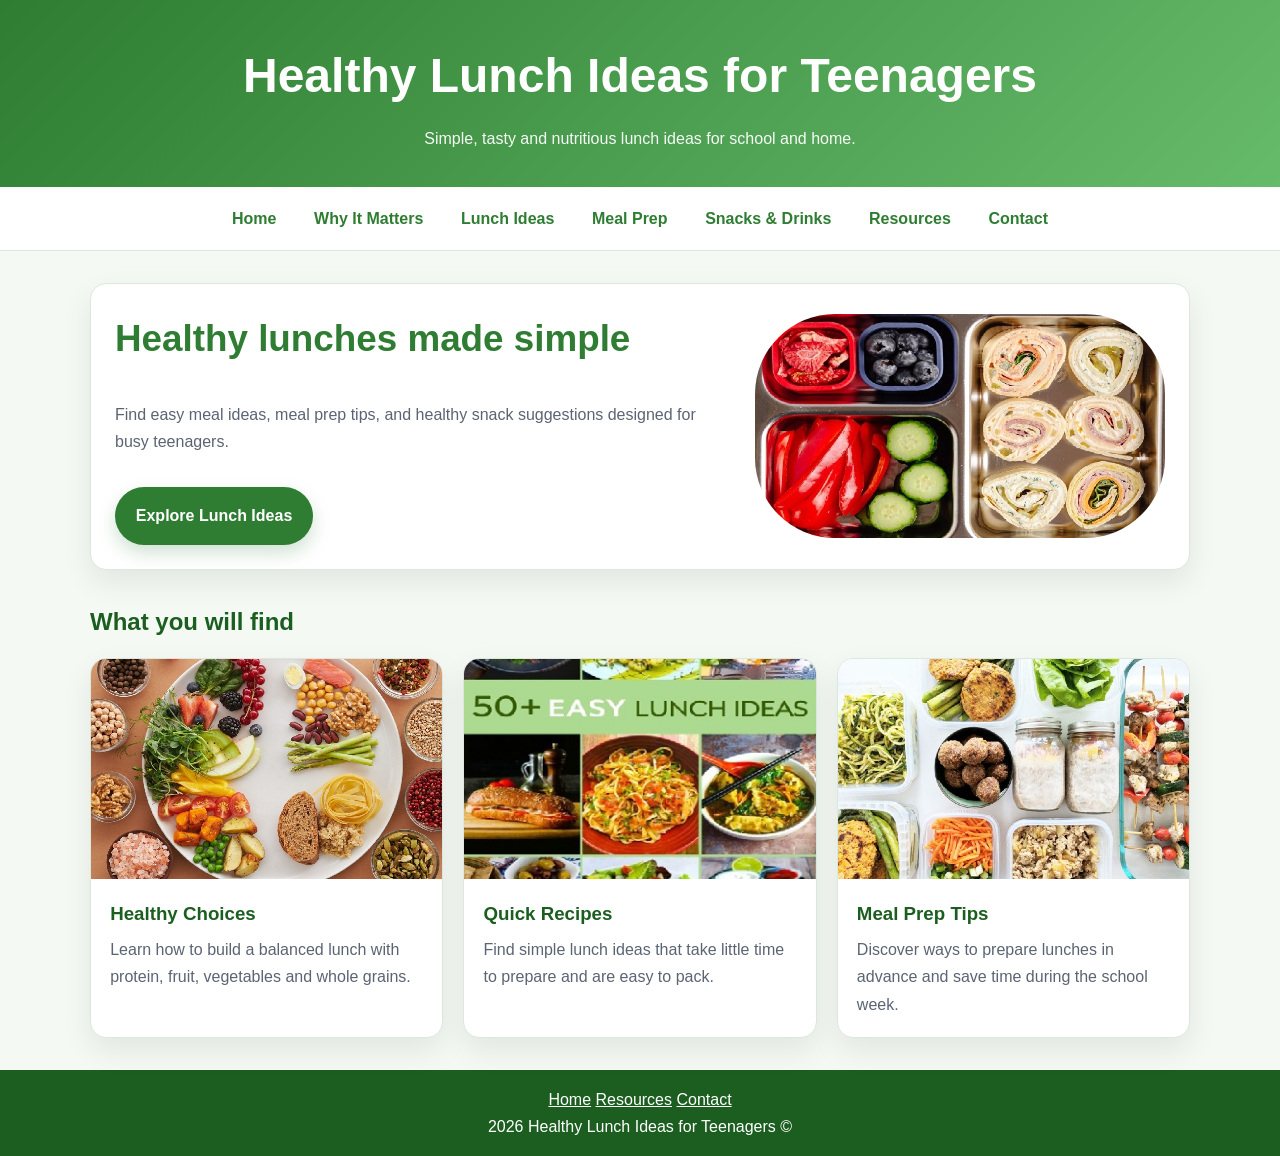
<file: index.html>
<!DOCTYPE html>
<html lang="en">
	<head>
		<meta charset="UTF-8" />
		<meta name="viewport" content="width=device-width, initial-scale=1.0" />
		<title>Healthy Lunch Ideas for Teenagers</title>
		<link rel="stylesheet" href="style.css" />
	</head>
	
	<body>
		<a class="skip-link" href="#main-content">Skip to content</a>

		<header class="site-header">
			<div class="container">
				<h1>Healthy Lunch Ideas for Teenagers</h1>
				<p>Simple, tasty and nutritious lunch ideas for school and home.</p>
			</div>
		</header>

		<nav class="site-nav" aria-label="Main navigation">
			<div class="container">
				<ul>
					<li><a href="index.html">Home</a></li>
					<li><a href="why-healthy-lunches.html">Why It Matters</a></li>
					<li><a href="lunch-ideas.html">Lunch Ideas</a></li>
					<li><a href="meal-prep.html">Meal Prep</a></li>
					<li><a href="snacks-drinks.html">Snacks & Drinks</a></li>
					<li><a href="resources.html">Resources</a></li>
					<li><a href="contact.html">Contact</a></li>
				</ul>
			</div>
		</nav>

		<main id="main-content" class="container">
			<section class="hero">
			<div class="hero-text">
				<h2>Healthy lunches made simple</h2>
				<p>Find easy meal ideas, meal prep tips, and healthy snack suggestions designed for busy teenagers.</p>
				
				<a class="button" href="lunch-ideas.html">Explore Lunch Ideas</a>
			</div>
			
			<div class="hero-image">
				<img src="images/hero.jpg" alt="Healthy packed lunch with fruit, wrap and salad" />
			</div>
			</section>

			<h2 class="section-title">What you will find</h2>

			<section class="card-grid">
				<article class="card">
				<div class="card-image">
					<img src="images/balanced_lunch.jpg" alt="Healthy Choices - Balanced Lunch" />
				</div>
				<div class="card-content">
					<h3>Healthy Choices</h3>
					<p>Learn how to build a balanced lunch with protein, fruit, vegetables and whole grains.</p>
				</div>
				</article>

				<article class="card">
				<div class="card-image">
				  <img src="images/easy_lunch.jpg" alt="Easy Lunch Ideas"/>
				</div>
				
				<div class="card-content">
					<h3>Quick Recipes</h3>
					<p>Find simple lunch ideas that take little time to prepare and are easy to pack.</p>
				</div>
				</article>

				<article class="card">
				<div class="card-image">
					<img src="images/meal_prep_tips.jpg" alt="Meal Prep Tips for Teenagers" />
				</div>
				
				<div class="card-content">
					<h3>Meal Prep Tips</h3>
					<p>Discover ways to prepare lunches in advance and save time during the school week.</p>
				</div>
				</article>
			</section>
		</main>

		<footer class="site-footer">
			<div class="container">
				<p>
				<a href="index.html">Home</a>
				<a href="resources.html">Resources</a>
				<a href="contact.html">Contact</a>
				</p>
				<p>2026 Healthy Lunch Ideas for Teenagers &copy;</p>
			</div>
		</footer>
	</body>
</html>
</file>
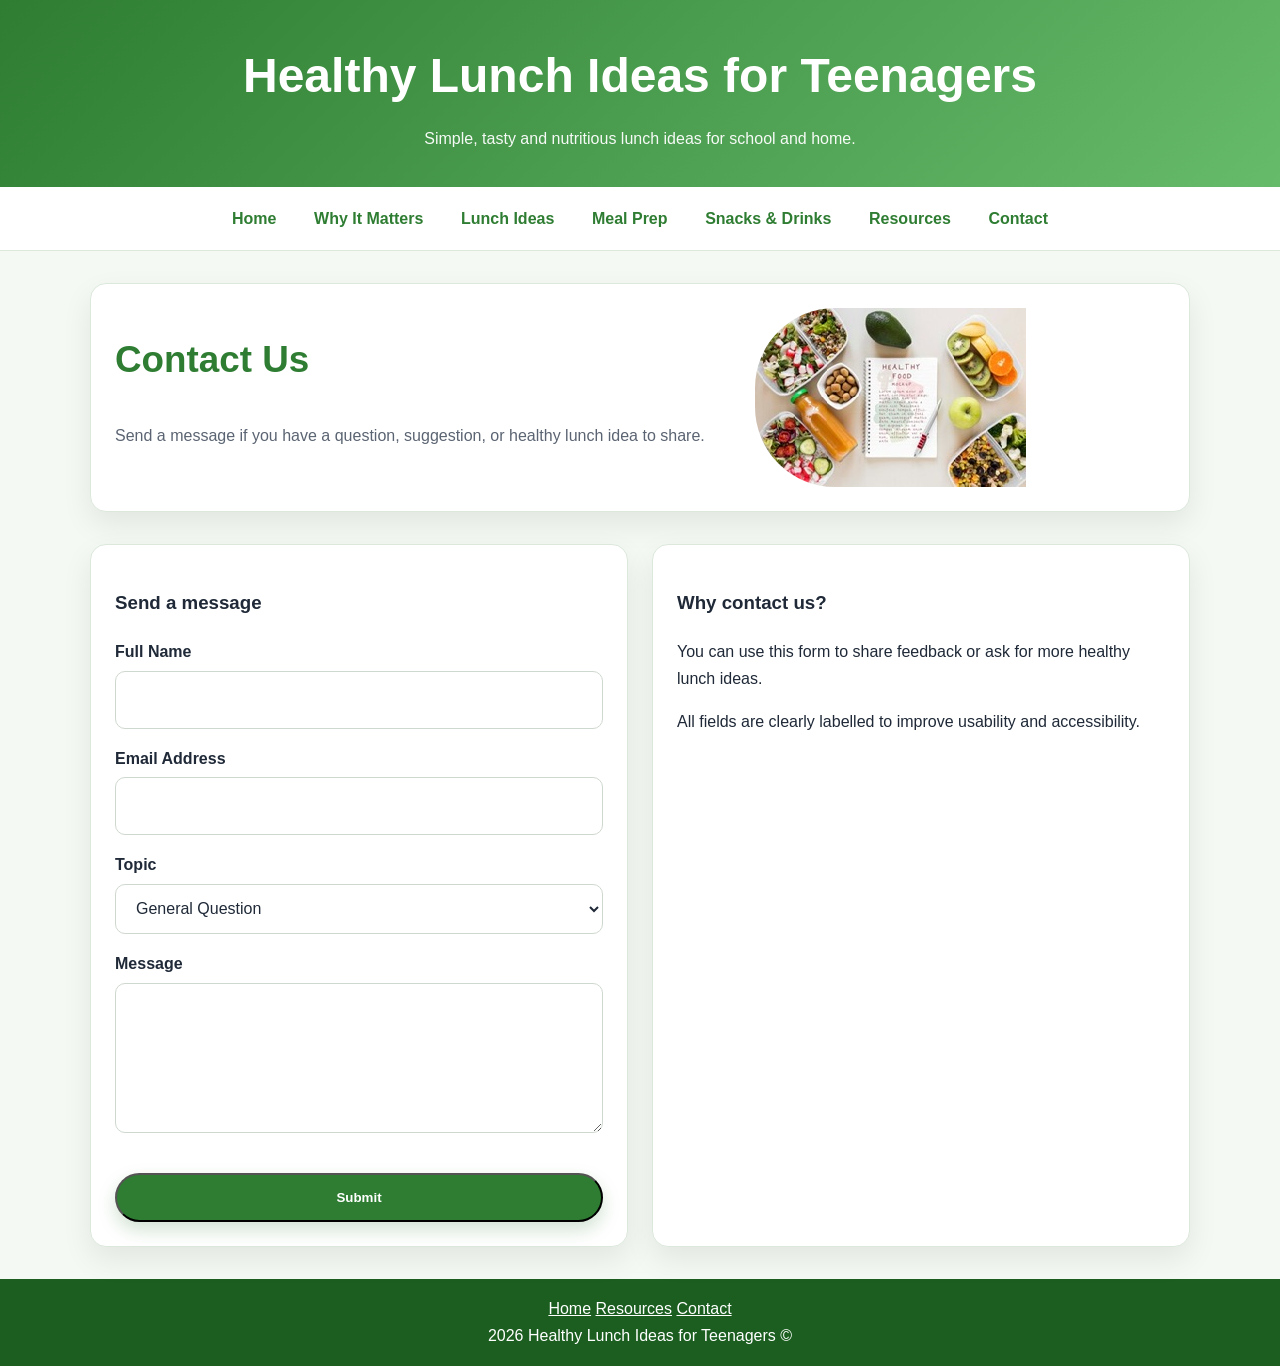
<file: contact.html>
<!DOCTYPE html>
<html lang="en">
	<head>
		<meta charset="UTF-8" />
		<meta name="viewport" content="width=device-width, initial-scale=1.0" />
		<title>Contact</title>
		<link rel="stylesheet" href="style.css" />
	</head>

	<body>
		<a class="skip-link" href="#main-content">Skip to content</a>
	
		<header class="site-header">
			<div class="container">
				<h1>Healthy Lunch Ideas for Teenagers</h1>
				<p>Simple, tasty and nutritious lunch ideas for school and home.</p>
			</div>
		</header>
		
		<nav class="site-nav" aria-label="Main navigation">
			<div class="container">
				<ul>
					<li><a href="index.html">Home</a></li>
					<li><a href="why-healthy-lunches.html">Why It Matters</a></li>
					<li><a href="lunch-ideas.html">Lunch Ideas</a></li>
					<li><a href="meal-prep.html">Meal Prep</a></li>
					<li><a href="snacks-drinks.html">Snacks & Drinks</a></li>
					<li><a href="resources.html">Resources</a></li>
					<li><a href="contact.html">Contact</a></li>
				</ul>
			</div>
		</nav>

		<main id="main-content" class="container">
			<section class="hero">
			<div class="hero-text">
				<h2>Contact Us</h2>
				<p>Send a message if you have a question, suggestion, or healthy lunch idea to share.</p>
			</div>
		  
			<div class="hero-image">
				<img src="images/contact_image.jpg" alt="Notebook with contact details and healthy lunch items" />
			</div>
			</section>

			<div class="contact-wrap">
			<section class="form-card">
				<h3>Send a message</h3>
			
			<form action="#" method="post">
			
			<div>
				<label for="name">Full Name</label>
				<input type="text" id="name" name="name" required />
			</div>

			<div>
				<label for="email">Email Address</label>
				<input type="email" id="email" name="email" required />
			</div>

			<div>
				<label for="topic">Topic</label>
				<select id="topic" name="topic">
				<option>General Question</option>
				<option>Lunch Idea Suggestion</option>
				<option>Website Feedback</option>
				</select>
			</div>

			<div>
				<label for="message">Message</label>
				<textarea id="message" name="message" required></textarea>
			</div>

				<button class="button" type="submit">Submit</button>
			</form>
			</section>

			<aside class="side-card">
				<h3>Why contact us?</h3>
				<p>You can use this form to share feedback or ask for more healthy lunch ideas.</p>
				<p>All fields are clearly labelled to improve usability and accessibility.</p>
			</aside>
			</div>
		</main>

		<footer class="site-footer">
			<div class="container">
				<p>
				<a href="index.html">Home</a>
				<a href="resources.html">Resources</a>
				<a href="contact.html">Contact</a>
				</p>
				<p>2026 Healthy Lunch Ideas for Teenagers &copy;</p>
			</div>
		</footer>
	</body>
</html>
</file>
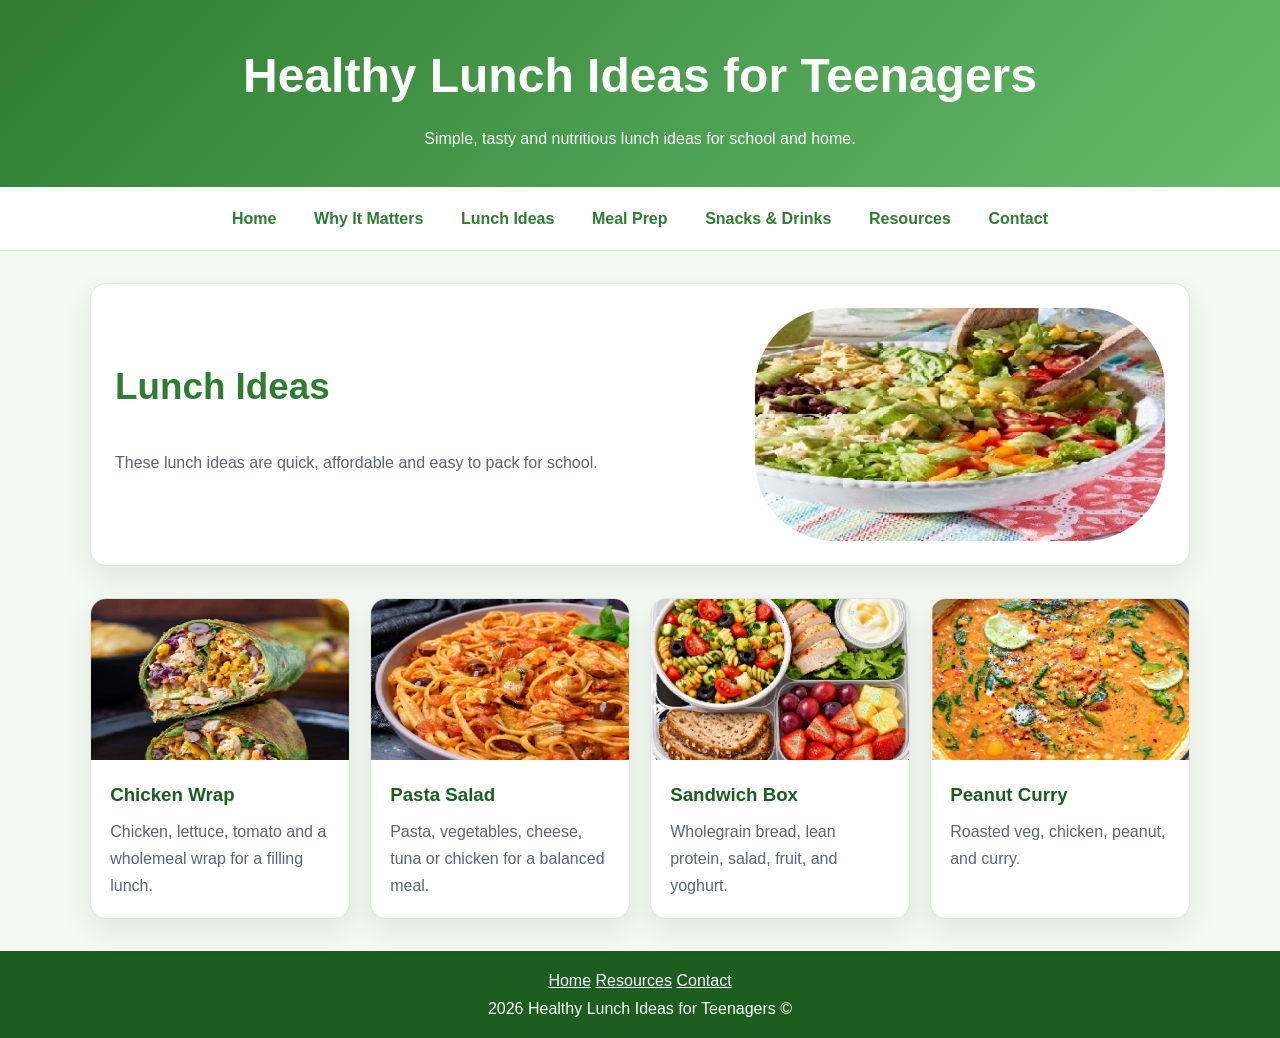
<file: lunch-ideas.html>
<!DOCTYPE html>
<html lang="en">
	<head>
		<meta charset="UTF-8" />
		<meta name="viewport" content="width=device-width, initial-scale=1.0" />
		<title>Lunch Ideas</title>
		<link rel="stylesheet" href="style.css" />
	</head>
	
	<body>
		<a class="skip-link" href="#main-content">Skip to content</a>
		
		<header class="site-header">
			<div class="container">
				<h1>Healthy Lunch Ideas for Teenagers</h1>
				<p>Simple, tasty and nutritious lunch ideas for school and home.</p>
			</div>
		</header>
		
		<nav class="site-nav" aria-label="Main navigation">
			<div class="container">
				<ul>
					<li><a href="index.html">Home</a></li>
					<li><a href="why-healthy-lunches.html">Why It Matters</a></li>
					<li><a href="lunch-ideas.html">Lunch Ideas</a></li>
					<li><a href="meal-prep.html">Meal Prep</a></li>
					<li><a href="snacks-drinks.html">Snacks & Drinks</a></li>
					<li><a href="resources.html">Resources</a></li>
					<li><a href="contact.html">Contact</a></li>
				</ul>
			</div>
		</nav>

		<main id="main-content" class="container">
			<section class="hero">
				<div class="hero-text">
					<h2>Lunch Ideas</h2>
					<p>These lunch ideas are quick, affordable and easy to pack for school.</p>
				</div>
				  
				<div class="hero-image">
					<img src="images/lunch_ideas.jpg" alt="Lunch Ideas" />
				</div>
			</section>

			<section class="card-grid">
				<article class="card">
				<div class="card-image">
					<img src="images/lunch1.jpg" alt="Chicken wrap with vegetables" />
				</div>
					
				<div class="card-content">
					<h3>Chicken Wrap</h3>
					<p>Chicken, lettuce, tomato and a wholemeal wrap for a filling lunch.</p>
				</div>
				</article>
					
				<article class="card">
				<div class="card-image">
					<img src="images/lunch2.jpg" alt="Pasta salad" />
				</div>
					
				<div class="card-content">
					<h3>Pasta Salad</h3>
					<p>Pasta, vegetables, cheese, tuna or chicken for a balanced meal.</p>
				</div>
				</article>
					
				<article class="card">
				<div class="card-image">
					<img src="images/lunch3.jpg" alt="Sandwich lunch box" />
				</div>
				
				<div class="card-content">
					<h3>Sandwich Box</h3>
					<p>Wholegrain bread, lean protein, salad, fruit, and yoghurt.</p>
				</div>
				</article>
				
				<article class="card">
				<div class="card-image">
					<img src="images/peanut_curry.jpg" alt="Sandwich lunch box" />
				</div>
				
				<div class="card-content">
					<h3>Peanut Curry</h3>
					<p>Roasted veg, chicken, peanut, and curry.</p>
				</div>
				</article>
			</section>
		</main>

		<footer class="site-footer">
			<div class="container">
				<p>
				<a href="index.html">Home</a>
				<a href="resources.html">Resources</a>
				<a href="contact.html">Contact</a>
				</p>
				<p>2026 Healthy Lunch Ideas for Teenagers &copy;</p>
			</div>
		</footer>
	</body>
</html>
</file>
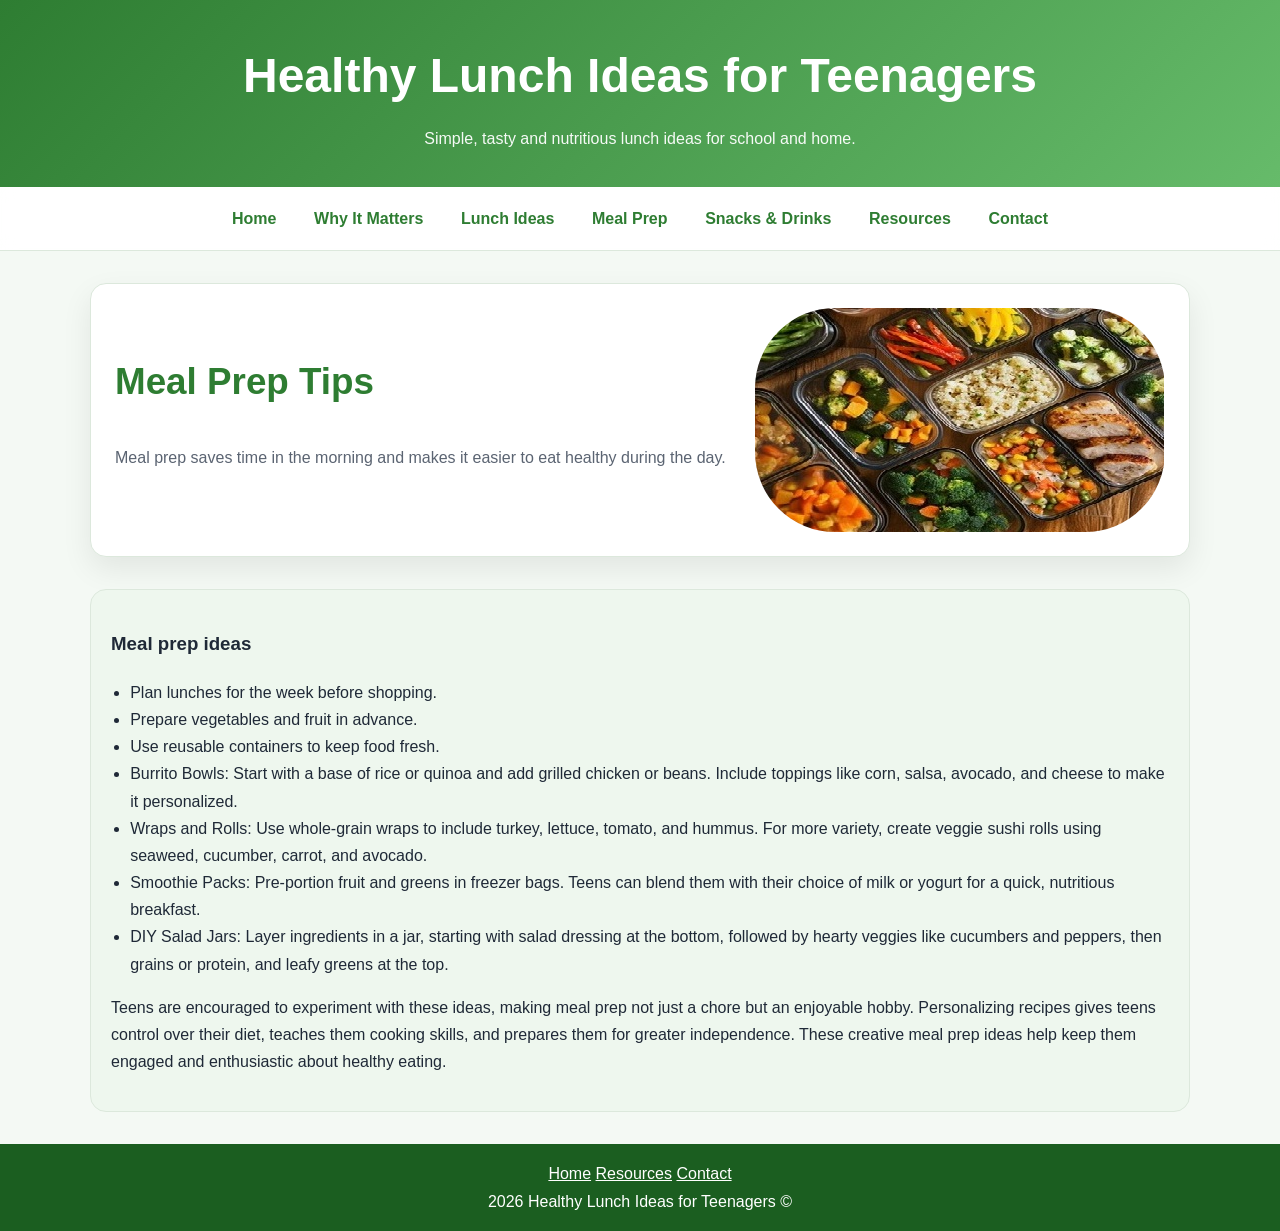
<file: meal-prep.html>
<!DOCTYPE html>
<html lang="en">
	<head>
		<meta charset="UTF-8" />
		<meta name="viewport" content="width=device-width, initial-scale=1.0" />
		<title>Meal Prep Tips</title>
		<link rel="stylesheet" href="style.css" />
	</head>

	<body>
		<a class="skip-link" href="#main-content">Skip to content</a>
		
		<header class="site-header">
			<div class="container">
				<h1>Healthy Lunch Ideas for Teenagers</h1>
				<p>Simple, tasty and nutritious lunch ideas for school and home.</p>
			</div>
		</header>
	  
		<nav class="site-nav" aria-label="Main navigation">
			<div class="container">
				<ul>
					<li><a href="index.html">Home</a></li>
					<li><a href="why-healthy-lunches.html">Why It Matters</a></li>
					<li><a href="lunch-ideas.html">Lunch Ideas</a></li>
					<li><a href="meal-prep.html">Meal Prep</a></li>
					<li><a href="snacks-drinks.html">Snacks & Drinks</a></li>
					<li><a href="resources.html">Resources</a></li>
					<li><a href="contact.html">Contact</a></li>
				</ul>
			</div>
		</nav>

		<main id="main-content" class="container">
			<section class="hero">
			<div class="hero-text">
				<h2>Meal Prep Tips</h2>
				<p>Meal prep saves time in the morning and makes it easier to eat healthy during the day.</p>
			</div>
			
			<div class="hero-image">
				<img src="images/prep.jpg" alt="Meal prep boxes with healthy lunches" />
			</div>
			</section>

			<section class="info-panel">
				<h3>Meal prep ideas</h3>
				<ul>
					<li>Plan lunches for the week before shopping.</li>
					<li>Prepare vegetables and fruit in advance.</li>
					<li>Use reusable containers to keep food fresh.</li>
					<li>Burrito Bowls: Start with a base of rice or quinoa and add grilled chicken or beans. Include toppings like corn, salsa, avocado, and cheese to make it personalized.</li>
					<li>Wraps and Rolls: Use whole-grain wraps to include turkey, lettuce, tomato, and hummus. For more variety, create veggie sushi rolls using seaweed, cucumber, carrot, and avocado.</li>
					<li>Smoothie Packs: Pre-portion fruit and greens in freezer bags. Teens can blend them with their choice of milk or yogurt for a quick, nutritious breakfast.</li>
					<li>DIY Salad Jars: Layer ingredients in a jar, starting with salad dressing at the bottom, followed by hearty veggies like cucumbers and peppers, then grains or protein, and leafy greens at the top.</li>
				</ul>
				<p>Teens are encouraged to experiment with these ideas, making meal prep not just a chore but an enjoyable hobby. Personalizing recipes gives teens control over their diet, teaches them cooking skills, and prepares them for 
				greater independence. These creative meal prep ideas help keep them engaged and enthusiastic about healthy eating.</p>
			</section>
		</main>

		<footer class="site-footer">
			<div class="container">
				<p>
				<a href="index.html">Home</a>
				<a href="resources.html">Resources</a>
				<a href="contact.html">Contact</a>
				</p>
				<p>2026 Healthy Lunch Ideas for Teenagers &copy;</p>
			</div>
		</footer>
	</body>
</html>
</file>
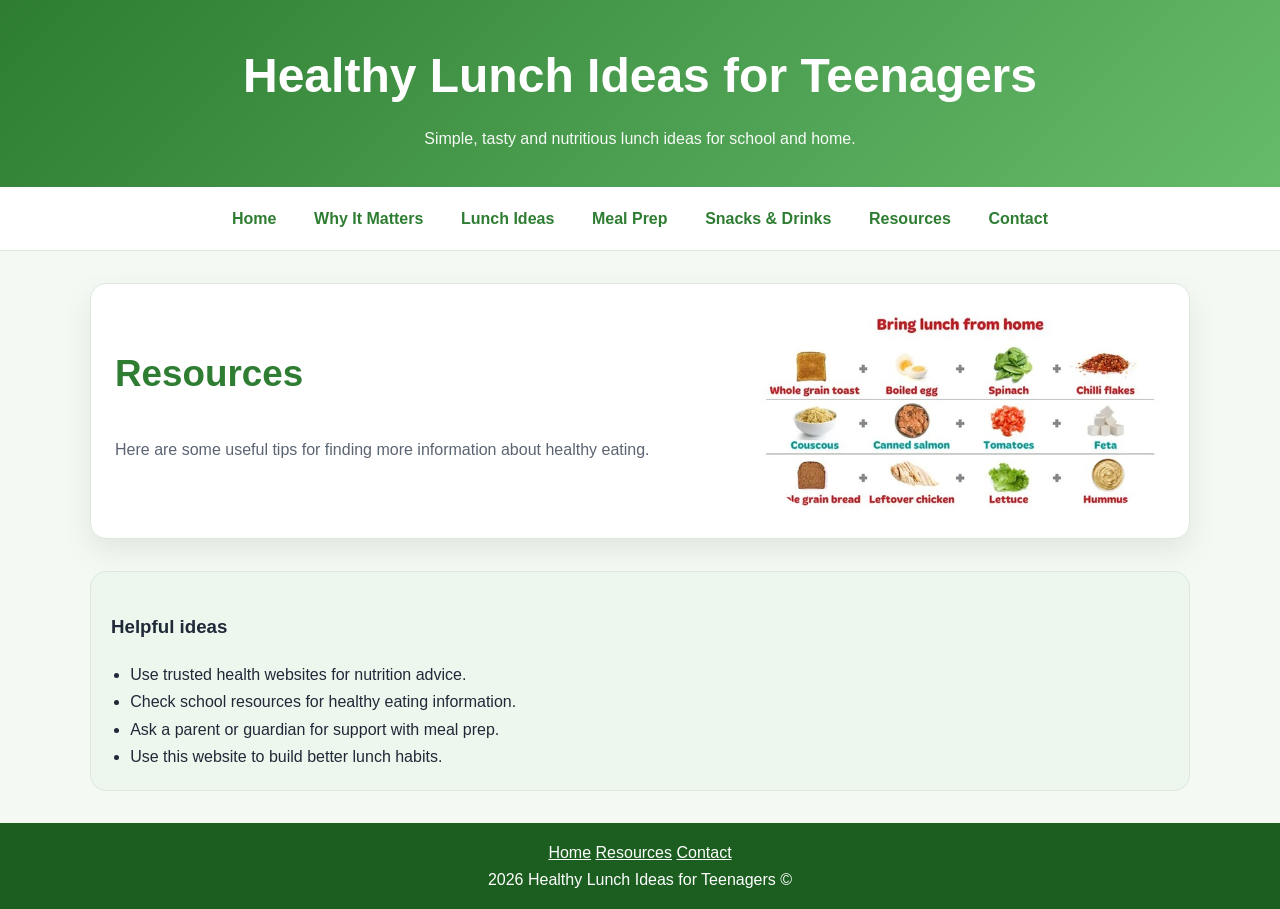
<file: resources.html>
<!DOCTYPE html>
<html lang="en">
	<head>
		<meta charset="UTF-8" />
		<meta name="viewport" content="width=device-width, initial-scale=1.0" />
		<title>Resources</title>
		<link rel="stylesheet" href="style.css" />
	</head>
	
	<body>
		<a class="skip-link" href="#main-content">Skip to content</a>
		<header class="site-header">
			<div class="container">
				<h1>Healthy Lunch Ideas for Teenagers</h1>
				<p>Simple, tasty and nutritious lunch ideas for school and home.</p>
			</div></header>
	  
		<nav class="site-nav" aria-label="Main navigation">
			<div class="container">
				<ul>
					<li><a href="index.html">Home</a></li>
					<li><a href="why-healthy-lunches.html">Why It Matters</a></li>
					<li><a href="lunch-ideas.html">Lunch Ideas</a></li>
					<li><a href="meal-prep.html">Meal Prep</a></li>
					<li><a href="snacks-drinks.html">Snacks & Drinks</a></li>
					<li><a href="resources.html">Resources</a></li>
					<li><a href="contact.html">Contact</a></li>
				</ul>
			</div>
		</nav>

		<main id="main-content" class="container">
			<section class="hero">
			<div class="hero-text">
				<h2>Resources</h2>
				<p>Here are some useful tips for finding more information about healthy eating.</p>
			</div>
		
			<div class="hero-image">
				<img src="images/healthy_food_notebook.jpg" alt="Healthy food and notebook for planning" />
			</div>
			</section>

			<section class="info-panel">
				<h3>Helpful ideas</h3>
				<ul>
					<li>Use trusted health websites for nutrition advice.</li>
					<li>Check school resources for healthy eating information.</li>
					<li>Ask a parent or guardian for support with meal prep.</li>
					<li>Use this website to build better lunch habits.</li>
				</ul>
			</section>
		</main>

		<footer class="site-footer">
			<div class="container">
				<p>
				<a href="index.html">Home</a>
				<a href="resources.html">Resources</a>
				<a href="contact.html">Contact</a>
				</p>
				<p>2026 Healthy Lunch Ideas for Teenagers &copy;</p>
			</div>
		</footer></body>
	</body>
</html>
</file>
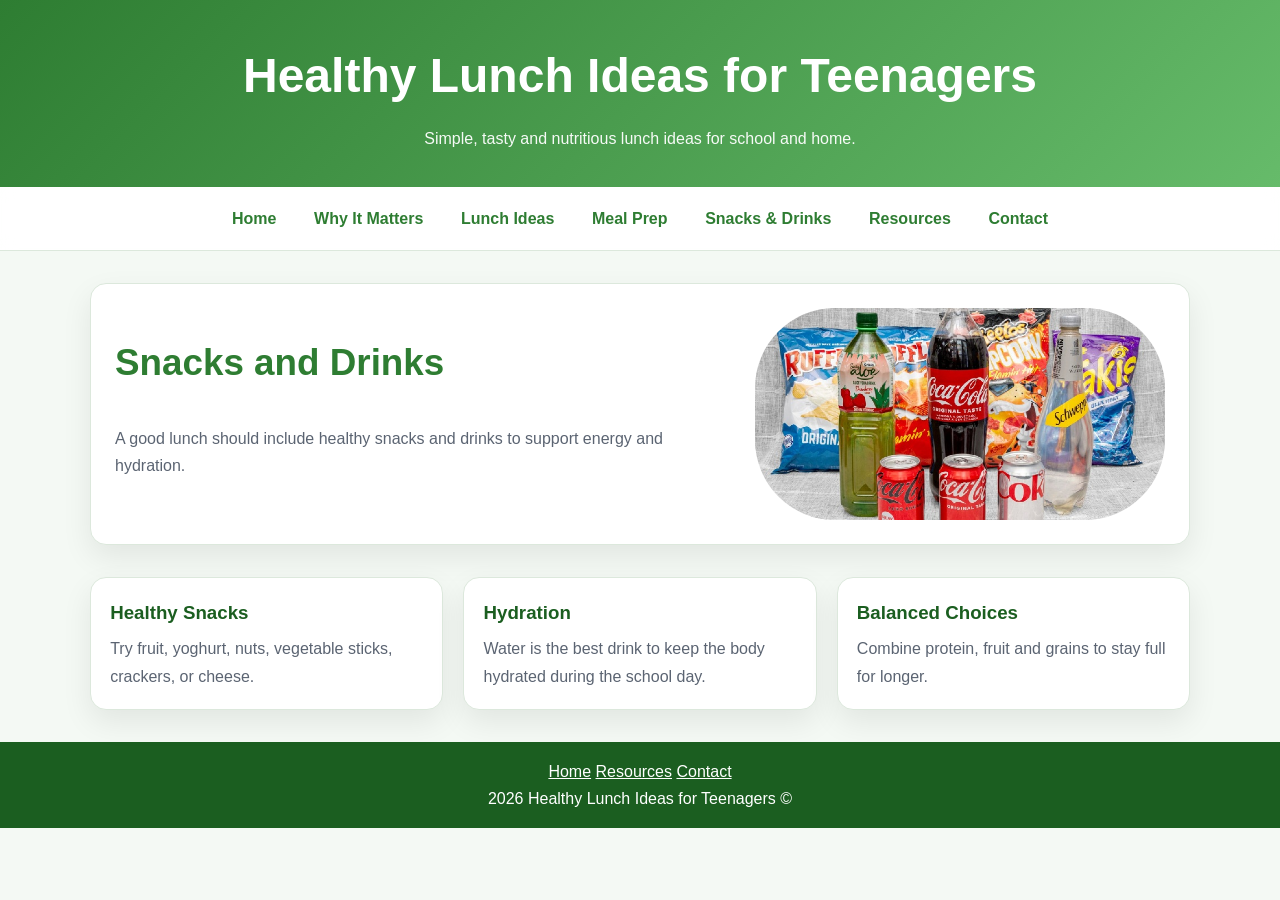
<file: snacks-drinks.html>
<!DOCTYPE html>
<html lang="en">
	<head>
		<meta charset="UTF-8" />
		<meta name="viewport" content="width=device-width, initial-scale=1.0" />
		<title>Snacks and Drinks</title>
		<link rel="stylesheet" href="style.css" />
	</head>

	<body>
		<a class="skip-link" href="#main-content">Skip to content</a>
		<header class="site-header">
			<div class="container">
			<h1>Healthy Lunch Ideas for Teenagers</h1>
			<p>Simple, tasty and nutritious lunch ideas for school and home.</p>
			</div>
		</header>
		
		<nav class="site-nav" aria-label="Main navigation">
			<div class="container">
				<ul>
					<li><a href="index.html">Home</a></li>
					<li><a href="why-healthy-lunches.html">Why It Matters</a></li>
					<li><a href="lunch-ideas.html">Lunch Ideas</a></li>
					<li><a href="meal-prep.html">Meal Prep</a></li>
					<li><a href="snacks-drinks.html">Snacks & Drinks</a></li>
					<li><a href="resources.html">Resources</a></li>
					<li><a href="contact.html">Contact</a></li>
				</ul>
			</div>
		</nav>

		<main id="main-content" class="container">
			<section class="hero">
			<div class="hero-text">
				<h2>Snacks and Drinks</h2>
				<p>A good lunch should include healthy snacks and drinks to support energy and hydration.</p>
			</div>
			
			<div class="hero-image">
				<img src="images/healthy_snack.jpg" alt="Healthy snacks including fruit, nuts and water" />
			</div>
			</section>

			<section class="card-grid">
			<article class="card">
			<div class="card-content">
				<h3>Healthy Snacks</h3><p>Try fruit, yoghurt, nuts, vegetable sticks, crackers, or cheese.</p>
			</div>
			</article>
		
			<article class="card">
			<div class="card-content">
				<h3>Hydration</h3>
					<p>Water is the best drink to keep the body hydrated during the school day.</p>
			</div>
			</article>
		
			<article class="card">
			<div class="card-content">
				<h3>Balanced Choices</h3>
				<p>Combine protein, fruit and grains to stay full for longer.</p>
			</div>
			</article>
			</section>
		</main>

		<footer class="site-footer">
			<div class="container">
				<p>
				<a href="index.html">Home</a>
				<a href="resources.html">Resources</a>
				<a href="contact.html">Contact</a>
				</p>
				<p>2026 Healthy Lunch Ideas for Teenagers &copy;</p>
			</div>
		</footer></body>
</html>
</file>
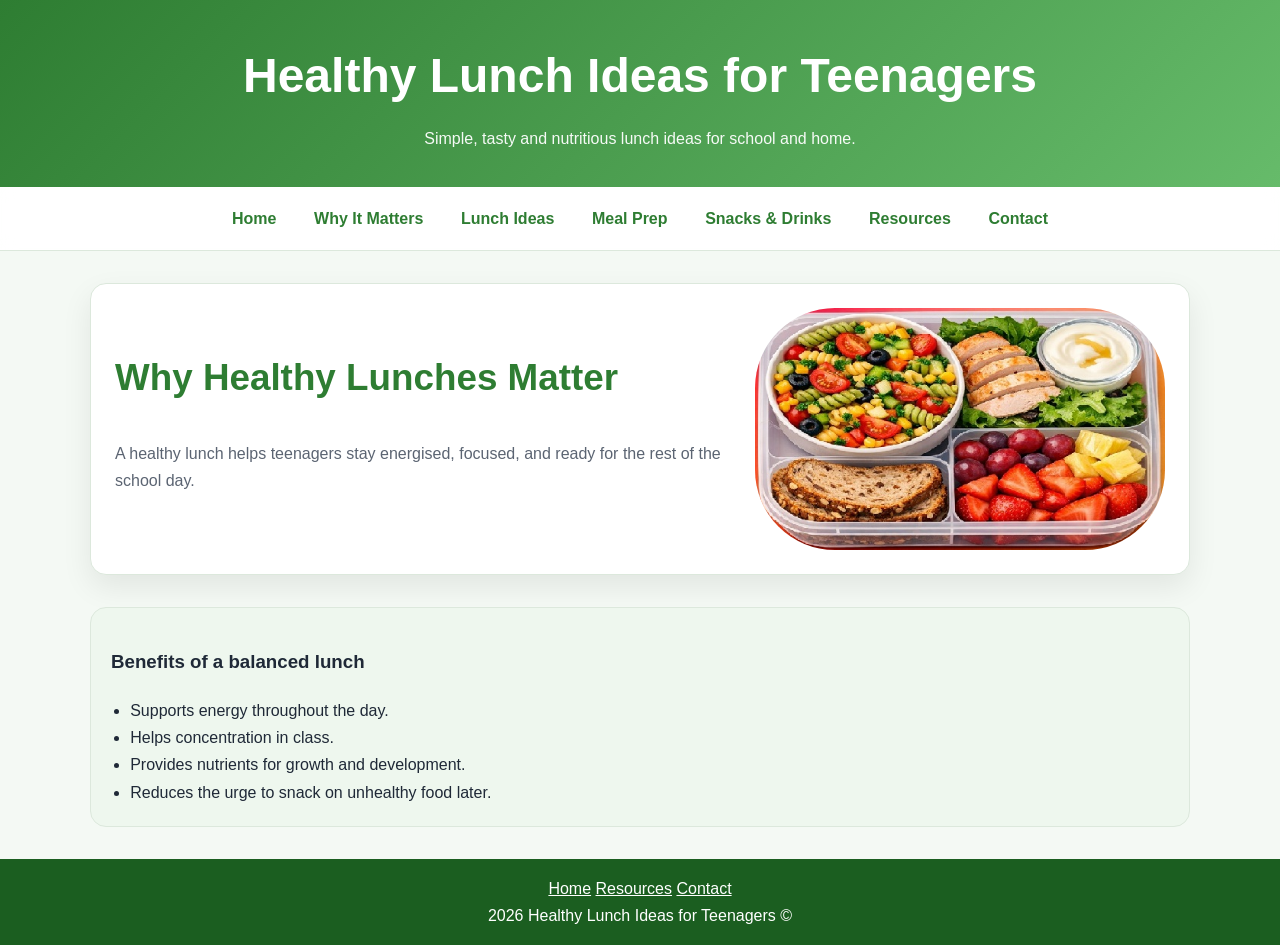
<file: why-healthy-lunches.html>
<!DOCTYPE html>
<html lang="en">
	<head>
		<meta charset="UTF-8" />
		<meta name="viewport" content="width=device-width, initial-scale=1.0" />
		<title>Why Healthy Lunches Matter</title>
		<link rel="stylesheet" href="style.css" />
	</head>
	
	<body>
		<a class="skip-link" href="#main-content">Skip to content</a>
		
		<header class="site-header">
			<div class="container">
				<h1>Healthy Lunch Ideas for Teenagers</h1>
				<p>Simple, tasty and nutritious lunch ideas for school and home.</p>
			</div>
		</header>
		
		<nav class="site-nav" aria-label="Main navigation">
			<div class="container">
				<ul>
					<li><a href="index.html">Home</a></li>
					<li><a href="why-healthy-lunches.html">Why It Matters</a></li>
					<li><a href="lunch-ideas.html">Lunch Ideas</a></li>
					<li><a href="meal-prep.html">Meal Prep</a></li>
					<li><a href="snacks-drinks.html">Snacks & Drinks</a></li>
					<li><a href="resources.html">Resources</a></li>
					<li><a href="contact.html">Contact</a></li>
				</ul>
			</div>
		</nav>

		<main id="main-content" class="container">
			<section class="hero">
			<div class="hero-text">
				<h2>Why Healthy Lunches Matter</h2>
				<p>A healthy lunch helps teenagers stay energised, focused, and ready for the rest of the school day.</p>
			</div>
			
			<div class="hero-image">
				<img src="images/lunch_matters.jpg" alt="Teenager eating a healthy lunch" />
			</div>
			</section>

			<section class="info-panel">
				<h3>Benefits of a balanced lunch</h3>
				<ul>
					<li>Supports energy throughout the day.</li>
					<li>Helps concentration in class.</li>
					<li>Provides nutrients for growth and development.</li>
					<li>Reduces the urge to snack on unhealthy food later.</li>
				</ul>
			</section>
		</main>

		<footer class="site-footer">
			<div class="container">
				<p>
				<a href="index.html">Home</a>
				<a href="resources.html">Resources</a>
				<a href="contact.html">Contact</a>
				</p>
			<p>2026 Healthy Lunch Ideas for Teenagers &copy;</p>
			</div>
		</footer>
	</body>
</html>
</file>
<file: style.css>
:root {
  --bg: #f4f9f4;
  --surface: #ffffff;
  --surface-alt: #eef7ee;
  --text: #1f2937;
  --muted: #5b6472;
  --green: #2e7d32;
  --green-dark: #1b5e20;
  --accent: #ffb74d;
  --border: #dce8dc;
  --shadow: 0 12px 30px rgba(0, 0, 0, 0.08);
  --radius: 16px;
  --max: 1100px;
}

* {
  box-sizing: border-box;
}

html {
  scroll-behavior: smooth;
}

body {
  margin: 0;
  font-family: Arial, Helvetica, sans-serif;
  line-height: 1.7;
  background: var(--bg);
  color: var(--text);
}

img {
  max-width: 100%;
  display: block;
}

a {
  color: var(--green);
}

a:hover {
  color: var(--green-dark);
}

.container {
  width: min(var(--max), 92%);
  margin: 0 auto;
}

.skip-link {
  position: absolute;
  left: -999px;
  top: 1rem;
  background: #000;
  color: #fff;
  padding: 0.75rem 1rem;
  z-index: 1000;
  border-radius: 8px;
}

.skip-link:focus {
  left: 1rem;
}

.site-header {
  background: linear-gradient(135deg, #2e7d32, #66bb6a);
  color: #fff;
  padding: 2.2rem 0;
  text-align: center;
}

.site-header h1 {
  margin: 0;
  font-size: clamp(1.8rem, 4vw, 3rem);
}

.site-header p {
  margin: 0.5rem auto 0;
  max-width: 700px;
  color: rgba(255, 255, 255, 0.95);
}

.hero {
  display: grid;
  grid-template-columns: 1.2fr 0.8fr;
  gap: 1.5rem;
  align-items: center;
  margin: 2rem 0;
  padding: 1.5rem;
  background: var(--surface);
  border: 1px solid var(--border);
  border-radius: var(--radius);
  box-shadow: var(--shadow);
}

.hero-text h2 {
	margin-top: 0;
	color: var(--green);
	font-size: clamp(1.6rem, 3vw, 2.3rem);
}

.hero-text p {
	color: var(--muted);
}

.hero-image {
  border-radius: 80px;
  overflow: hidden;
}

.site-nav {
  background: rgba(255, 255, 255, 0.92);
  backdrop-filter: blur(8px);
  border-bottom: 1px solid var(--border);
  position: sticky;
  top: 0;
  z-index: 999;
}

.site-nav ul {
  list-style: none;
  margin: 0;
  padding: 0.2rem 0;
  display: flex;
  flex-wrap: wrap;
  justify-content: center;
  gap: 0.35rem;
}

.site-nav a {
  display: block;
  padding: 0.9rem 1rem;
  text-decoration: none;
  font-weight: 700;
  border-radius: 999px;
  transition: background-color 0.25s ease, transform 0.25s ease, color 0.25s ease;
}

.site-nav a:hover,
.site-nav a:focus {
  background: var(--surface-alt);
  transform: translateY(-2px);
  color: var(--green-dark);
}

.button {
  display: inline-block;
  margin-top: 1rem;
  padding: 0.95rem 1.3rem;
  background: var(--green);
  color: #fff;
  text-decoration: none;
  border-radius: 999px;
  font-weight: 700;
  box-shadow: 0 8px 18px rgba(46, 125, 50, 0.22);
  transition: transform 0.25s ease, box-shadow 0.25s ease, background 0.25s ease;
}

.button:hover,
.button:focus {
  background: var(--green-dark);
  transform: translateY(-2px);
  box-shadow: 0 12px 24px rgba(46, 125, 50, 0.28);
}

.section-title {
  margin: 2rem 0 1rem;
  color: var(--green-dark);
  font-size: 1.5rem;
}

.card-grid {
  display: grid;
  grid-template-columns: repeat(auto-fit, minmax(230px, 1fr));
  gap: 1.25rem;
  margin: 1rem 0 2rem;
}

.card {
  background: var(--surface);
  border: 1px solid var(--border);
  border-radius: var(--radius);
  overflow: hidden;
  box-shadow: var(--shadow);
  transition: transform 0.25s ease, box-shadow 0.25s ease;
}

.card:hover {
  transform: translateY(-6px);
  box-shadow: 0 18px 38px rgba(0, 0, 0, 0.12);
}

.card-image {
  aspect-ratio: 16 / 10;
  overflow: hidden;
}

.card-image img {
  width: 100%;
  height: 100%;
  object-fit: cover;
  transition: transform 0.35s ease;
}

.card:hover .card-image img {
  transform: scale(1.05);
}

.card-content {
  padding: 1.2rem;
}

.card-content h3 {
  margin-top: 0;
  margin-bottom: 0.4rem;
  color: var(--green-dark);
}

.card-content p {
  margin: 0;
  color: var(--muted);
}

.info-panel {
  background: var(--surface-alt);
  border: 1px solid var(--border);
  border-radius: var(--radius);
  padding: 1.25rem;
  margin: 1rem 0 2rem;
}

.info-panel ul {
  margin: 0.75rem 0 0;
  padding-left: 1.2rem;
}

.contact-wrap {
  display: grid;
  grid-template-columns: 1fr 1fr;
  gap: 1.5rem;
  margin: 2rem 0;
}

.form-card,
.side-card {
  background: var(--surface);
  border: 1px solid var(--border);
  border-radius: var(--radius);
  box-shadow: var(--shadow);
  padding: 1.5rem;
}

form {
  display: grid;
  gap: 1rem;
}

label {
  font-weight: 700;
  display: block;
  margin-bottom: 0.35rem;
}

input,
textarea,
select {
  width: 100%;
  padding: 0.9rem 1rem;
  border: 1px solid #cfd8cf;
  border-radius: 10px;
  font: inherit;
  background: #fff;
  color: var(--text);
  transition: border-color 0.2s ease, box-shadow 0.2s ease;
}

input:focus,
textarea:focus,
select:focus {
  outline: none;
  border-color: var(--green);
  box-shadow: 0 0 0 4px rgba(46, 125, 50, 0.15);
}

textarea {
  min-height: 150px;
  resize: vertical;
}

.site-footer {
  background: var(--green-dark);
  color: #fff;
  text-align: center;
  padding: 1rem 0;
  margin-top: 2rem;
}

.site-footer p {
  margin: 0;
  color: #fff;
}

.site-footer a {
  color: var(--white);
}

.site-footer a:hover {
  color: var(--green);
}

@media (max-width: 860px) {
  .hero,
  .contact-wrap {
    grid-template-columns: 1fr;
  }
}

@media (max-width: 600px) {
  .site-nav ul {
    flex-direction: column;
    align-items: stretch;
    padding: 0.5rem 0;
  }

  .site-nav a {
    text-align: center;
    border-radius: 12px;
  }
}
</file>
